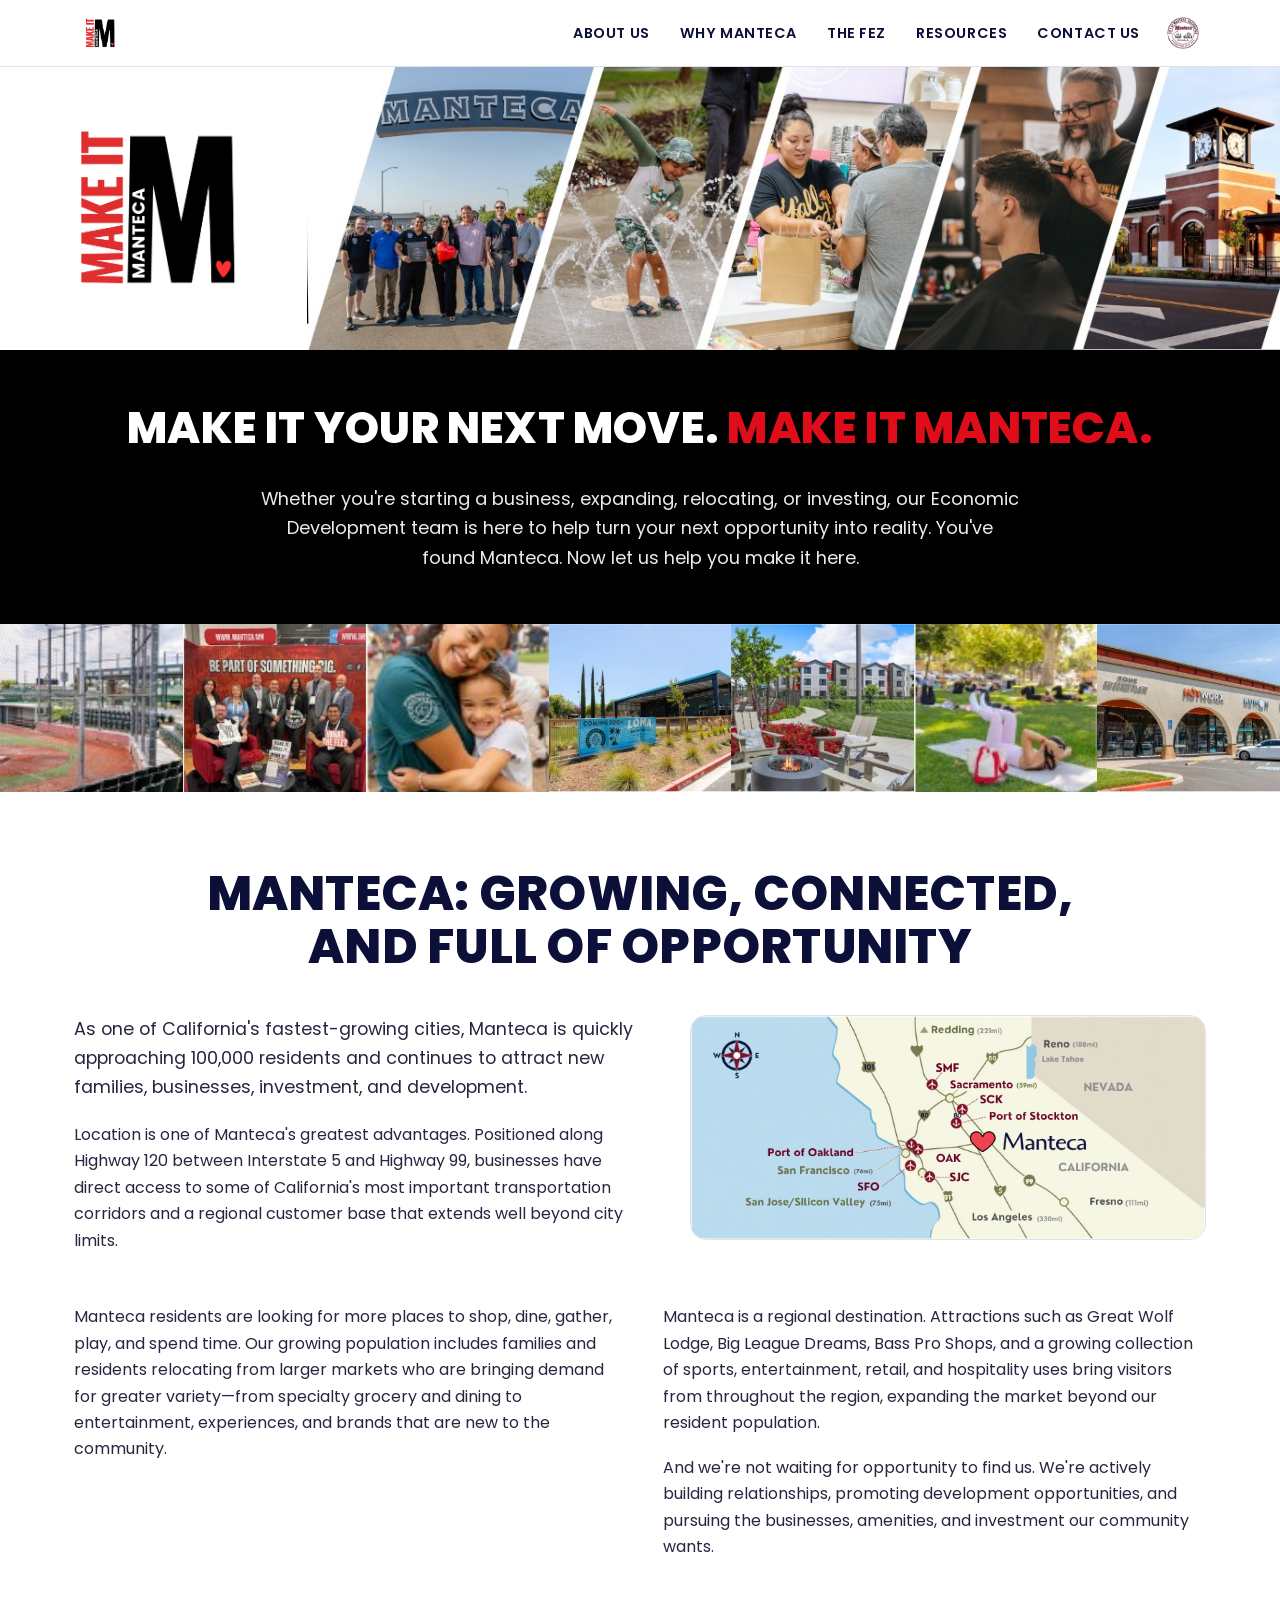
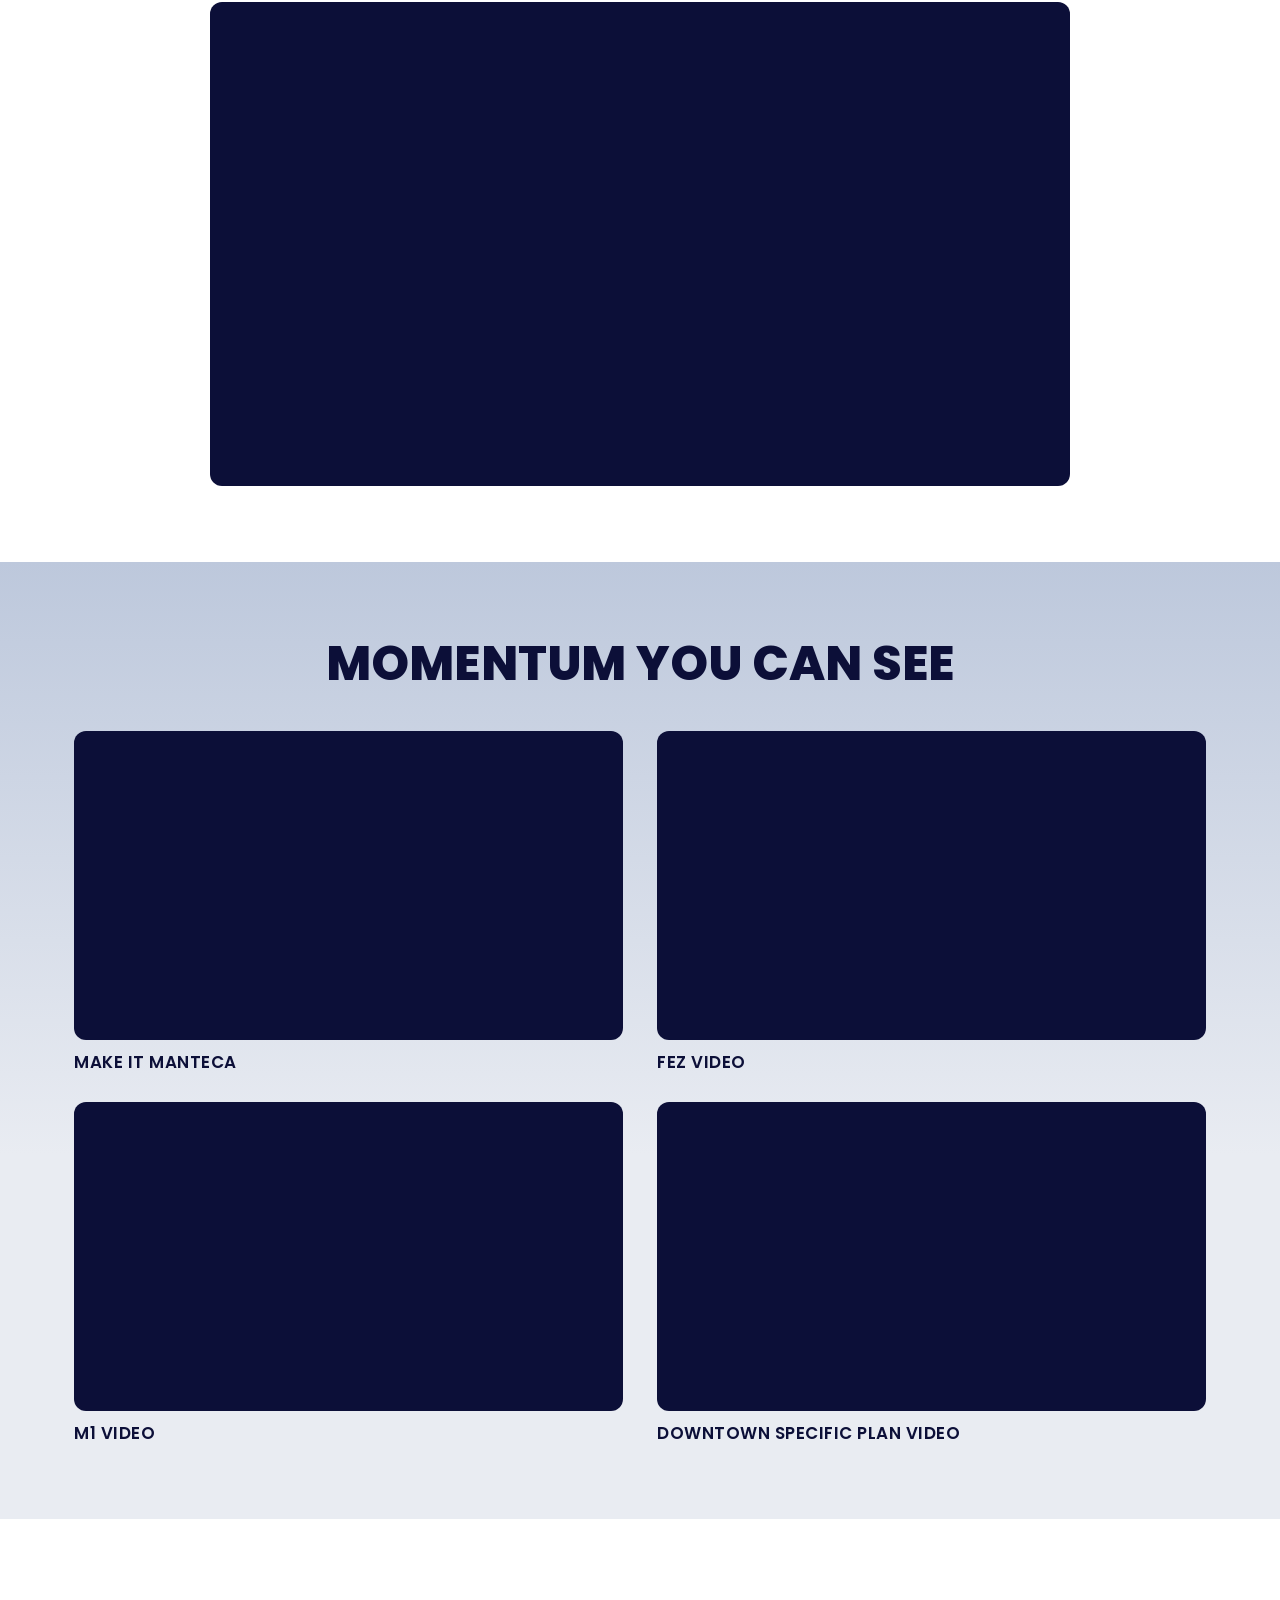
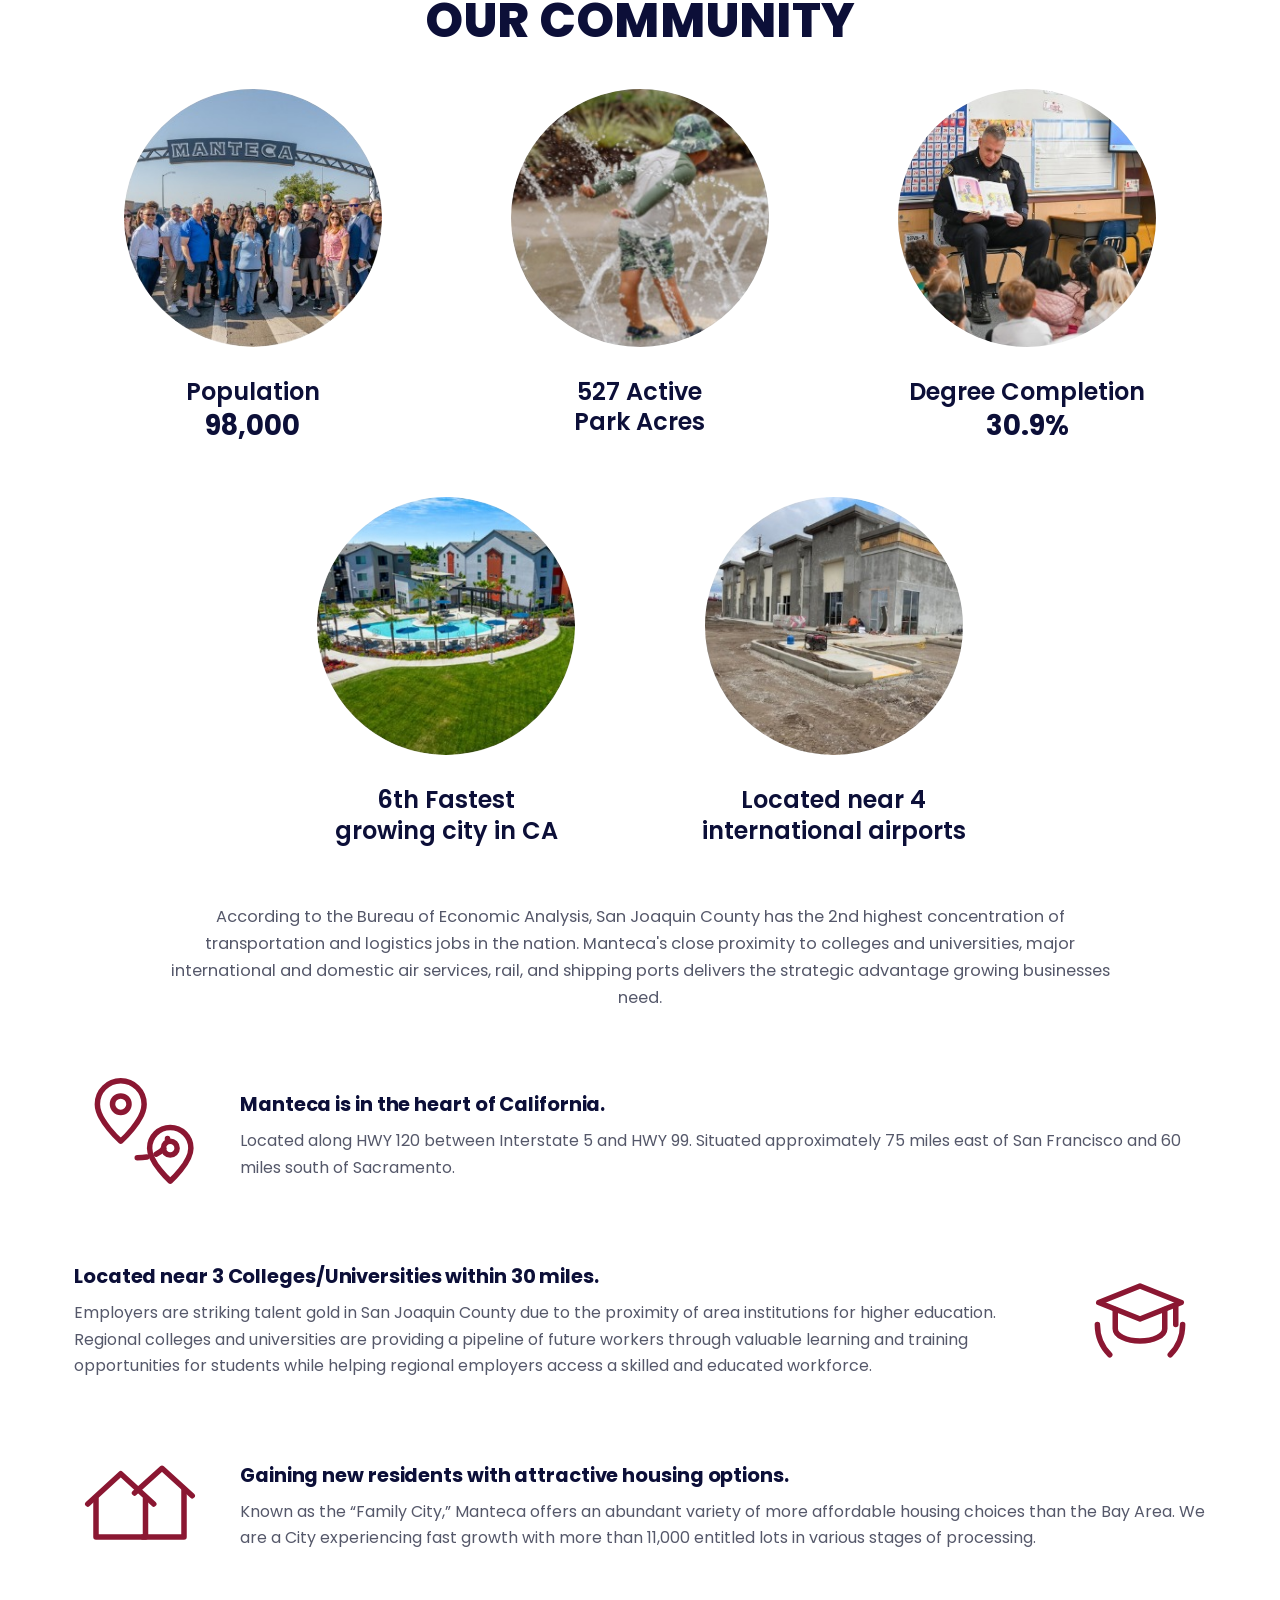
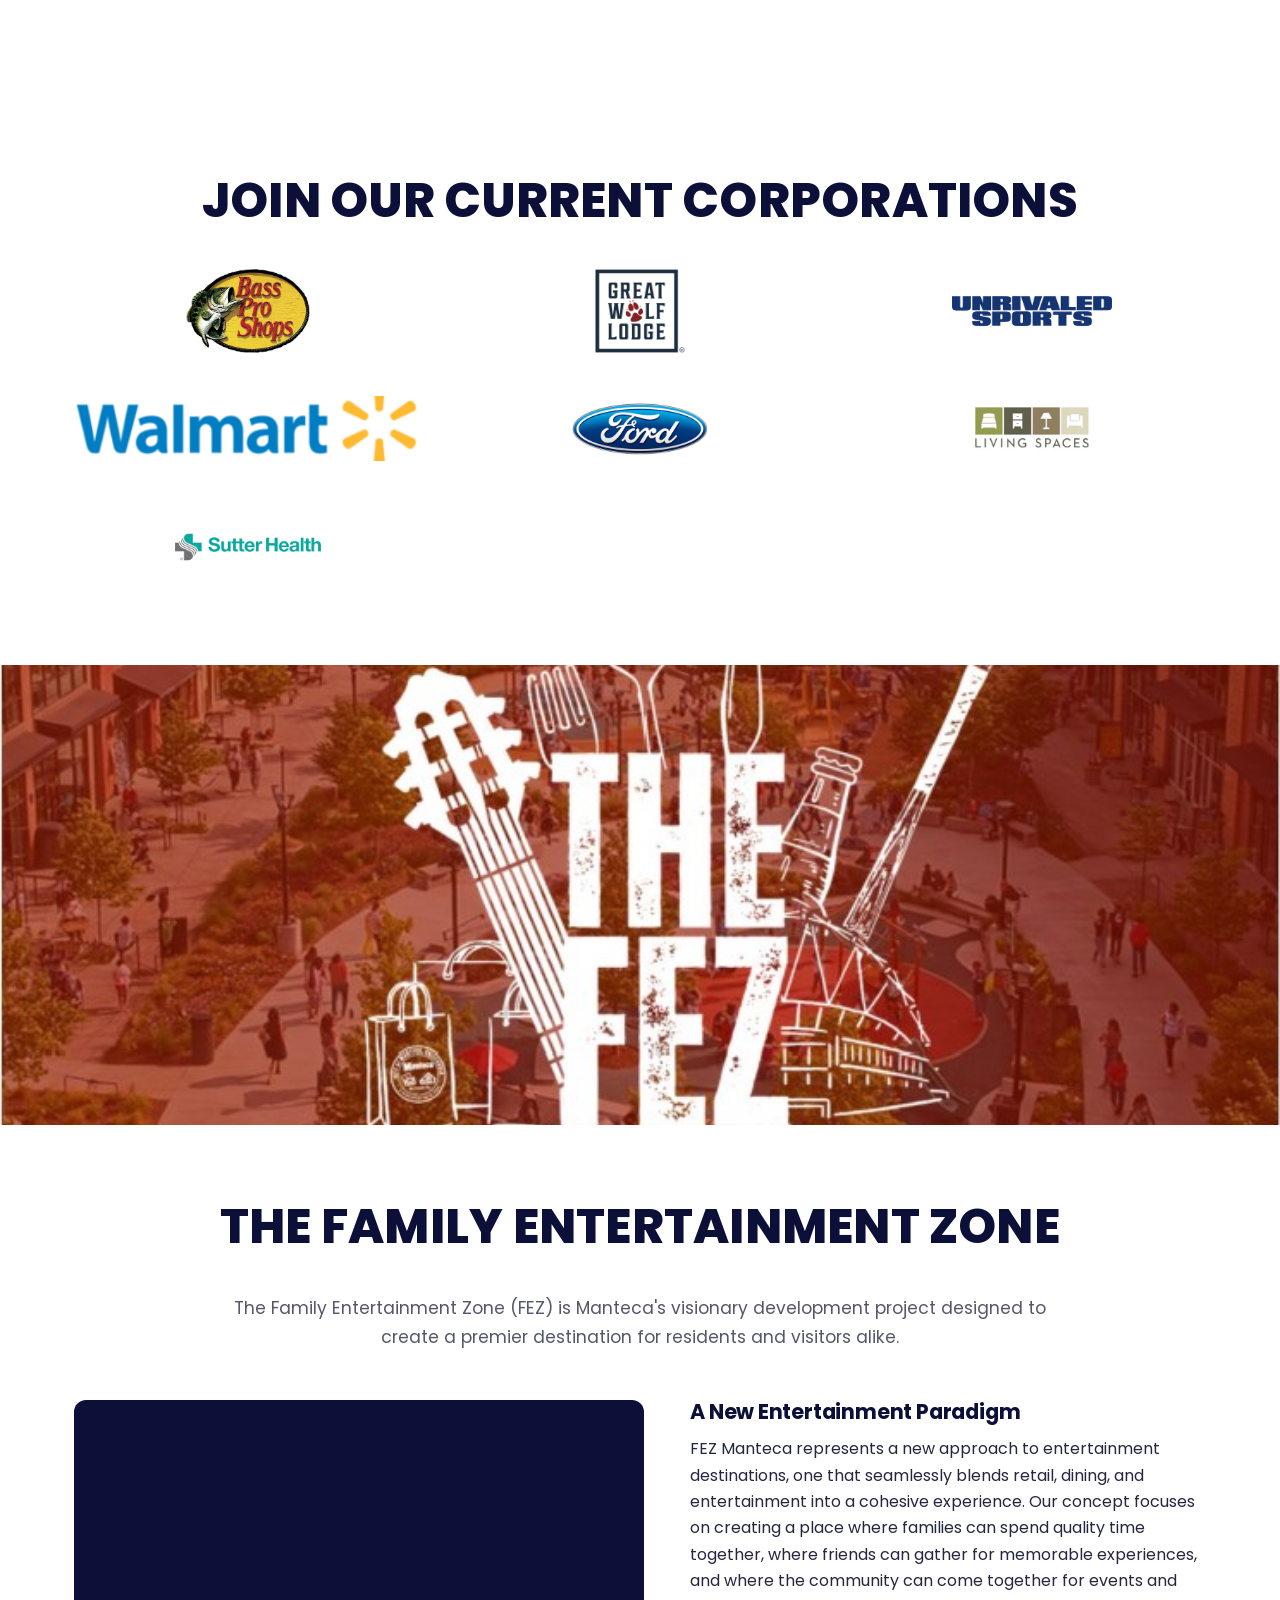
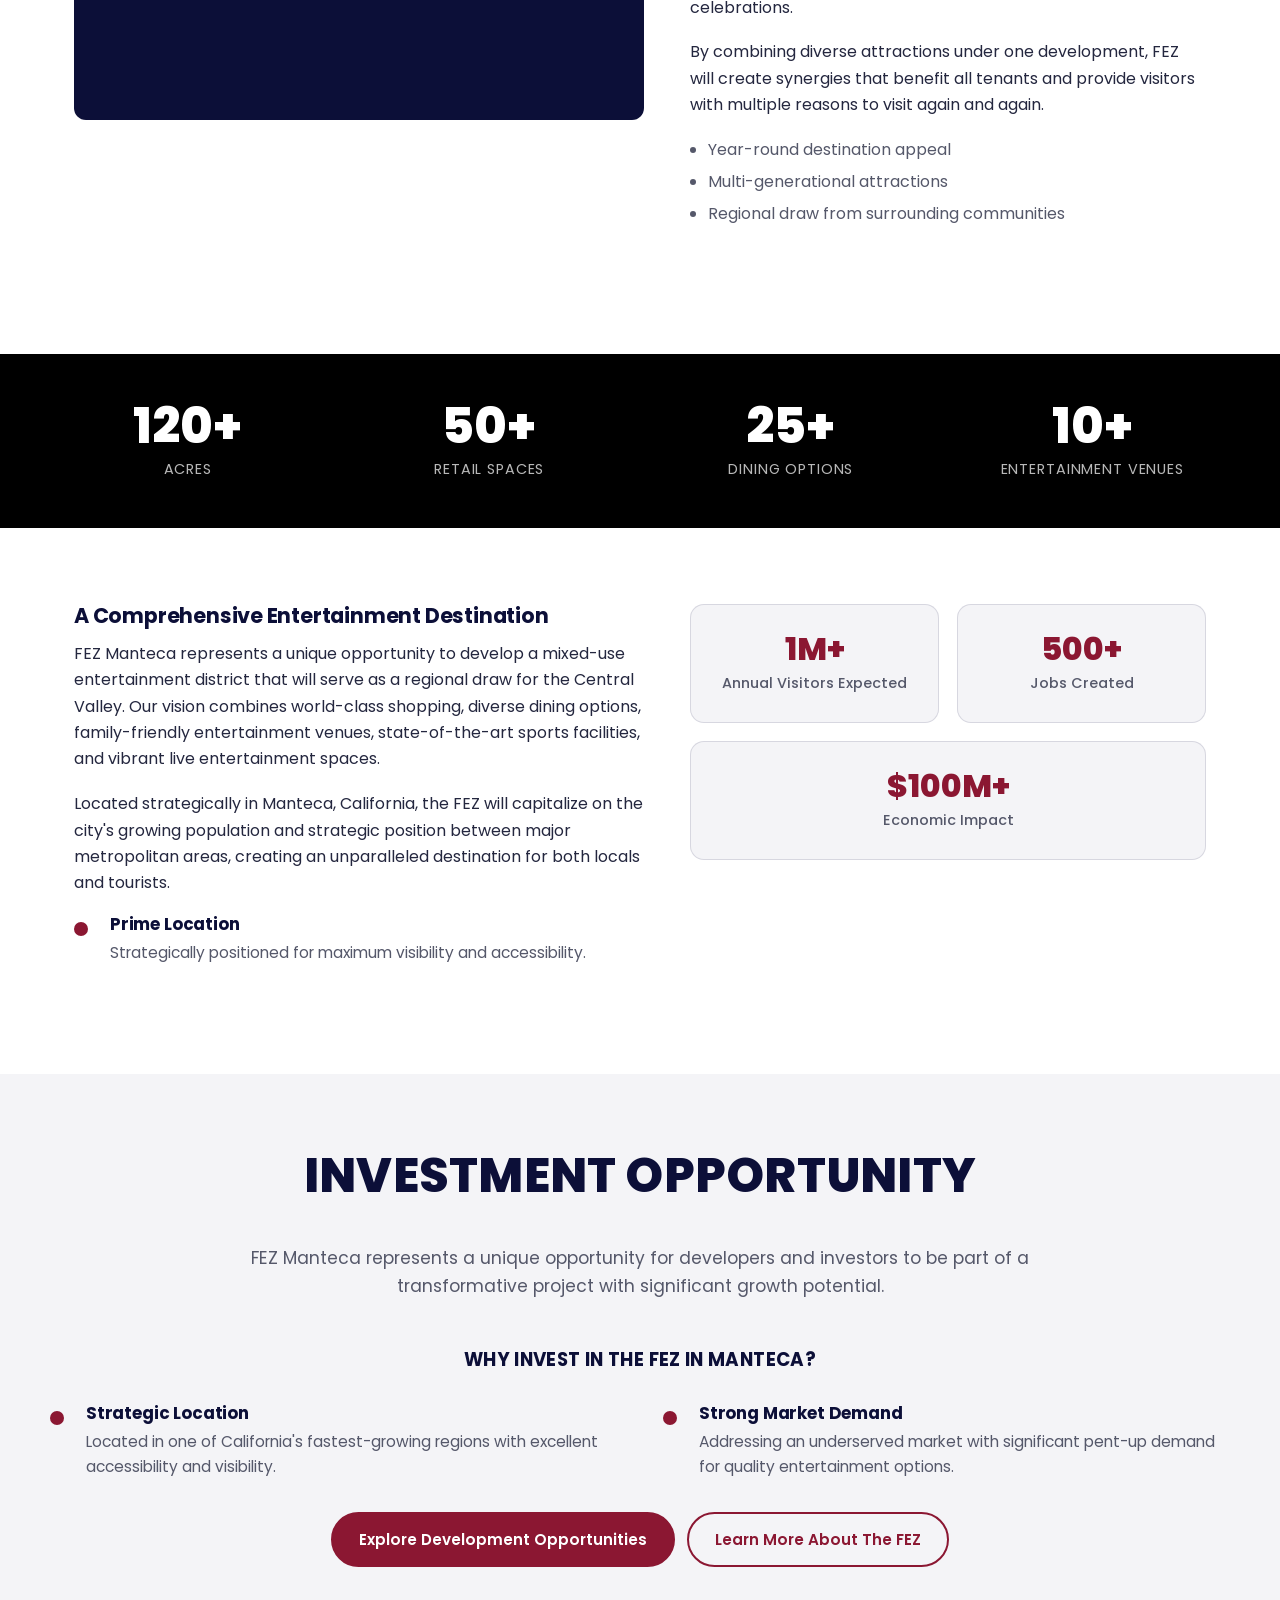
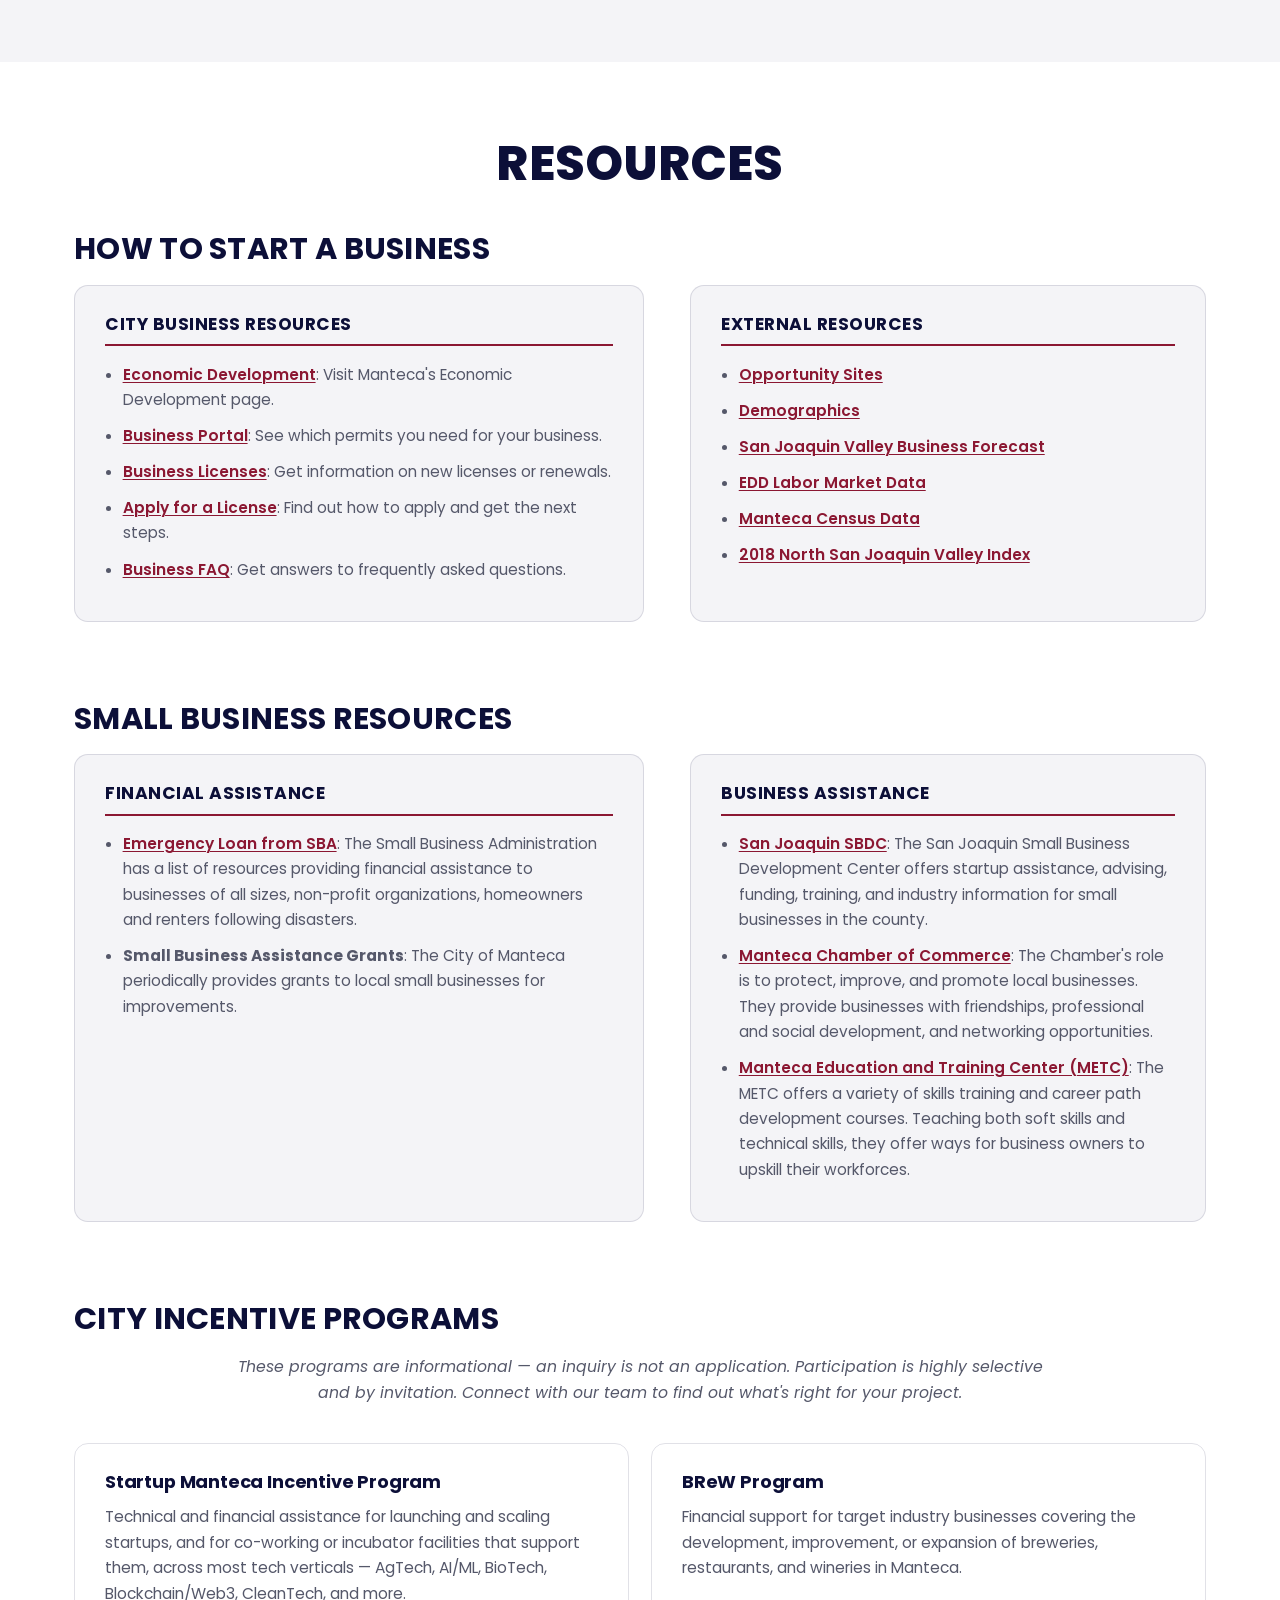
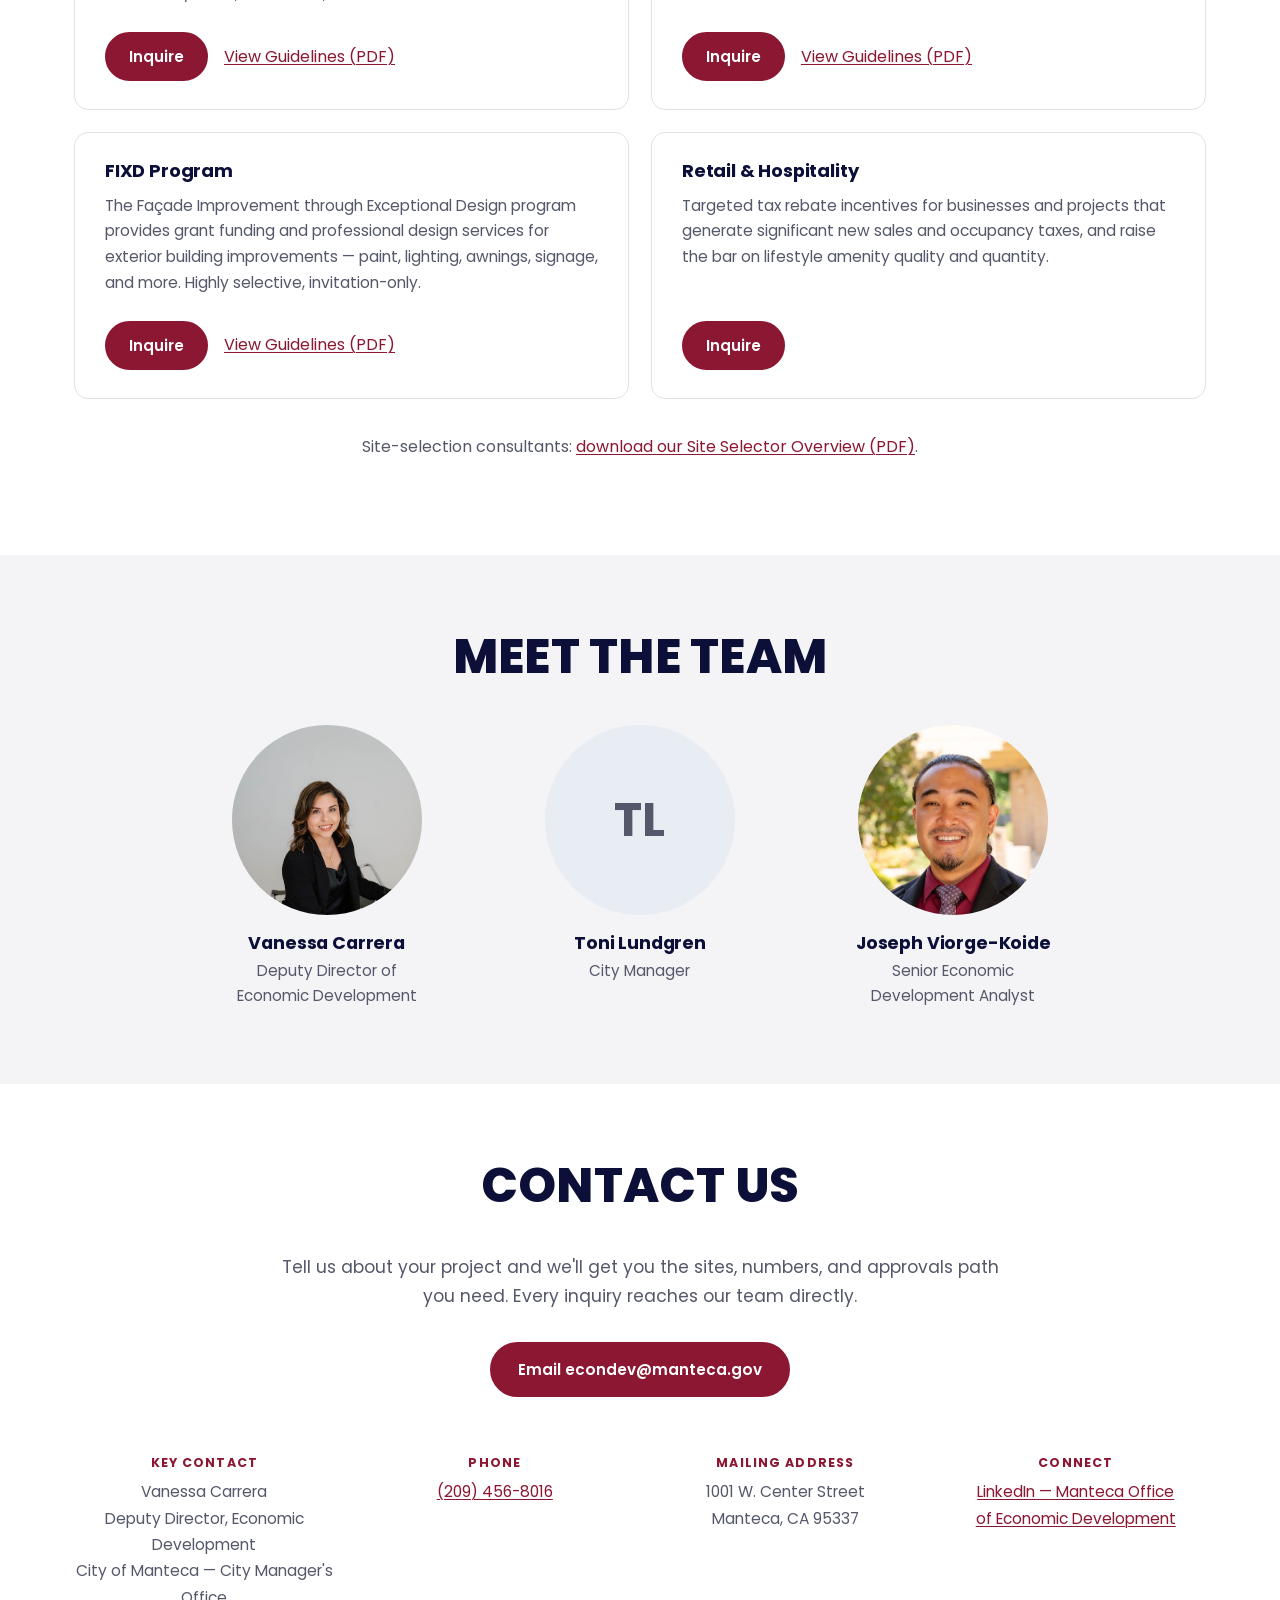
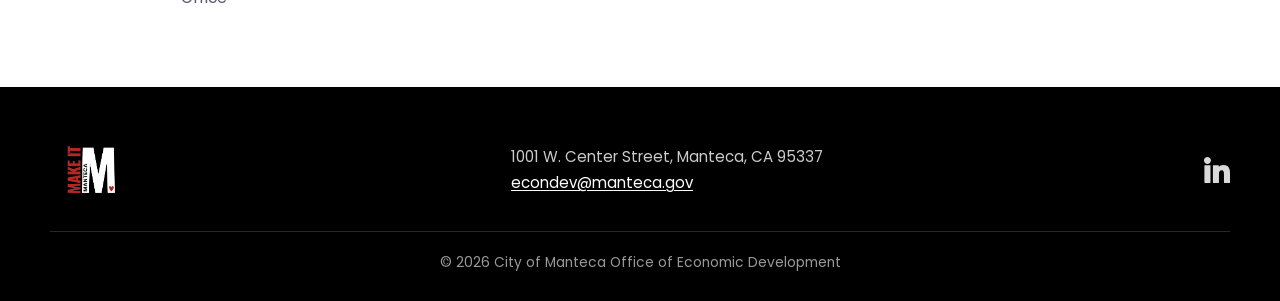
<file: index.html>
<!DOCTYPE html>
<html lang="en">
<head>
<meta charset="UTF-8" />
<meta name="viewport" content="width=device-width, initial-scale=1, maximum-scale=5">
<title>Make It Manteca | City of Manteca Office of Economic Development</title>
<meta name="description" content="Make it your next move. Manteca, CA is one of California's fastest-growing cities — on HWY 120 between I-5 and HWY 99, approaching 100,000 residents, and home to the Family Entertainment Zone.">
<link rel="canonical" href="https://makeitmanteca.com/">

<!-- Open Graph -->
<meta property="og:type" content="website">
<meta property="og:title" content="Make It Manteca | City of Manteca Office of Economic Development">
<meta property="og:description" content="Whether you're starting a business, expanding, relocating, or investing — our Economic Development team is here to help turn your next opportunity into reality.">
<meta property="og:url" content="https://makeitmanteca.com/">
<meta property="og:image" content="https://makeitmanteca.com/_img/draft/hero-downtown.jpg">
<meta name="twitter:card" content="summary_large_image">

<link rel="icon" href="_img/city-seal.png">
<link rel="preconnect" href="https://fonts.googleapis.com">
<link rel="preconnect" href="https://fonts.gstatic.com" crossorigin>
<link href="https://fonts.googleapis.com/css2?family=Poppins:wght@300;400;500;600;700;800&display=swap" rel="stylesheet">
<link href="_css/site.css" rel="stylesheet" type="text/css">
</head>
<body id="top">
<a href="#main" class="skip-link">Skip to main content</a>

<!--
  CONTENT + DESIGN SOURCE: the client's Canva design "Make it Manteca" (City of Manteca,
  design DAHO6cmKkDc, 6 pages, last updated Sept 2026). Section order, copy, palette
  (black / logo red #e02e2e on white), type and imagery all follow that design.

  Two hero treatments appear in the design (pages 1 and 2). Page 2 is built here: the
  logo lockup beside a photo strip, with the headline carried by the black banner. Page 1
  puts the headline in the hero AND repeats it verbatim in the banner directly below it;
  page 2 resolves that duplication. To switch to page 1's version, see the commented-out
  block in the hero.

  Open items the client still owes are marked EDITOR NOTE inline.
-->

<header id="siteHeader">
  <div class="inner">
    <a class="headerLogo" href="#top" aria-label="Make It Manteca — home">
      <img src="_img/makeit-logo-trimmed.png" alt="Make It Manteca">
    </a>
    <button id="navToggle" aria-expanded="false" aria-controls="nav">
      <span class="bars" aria-hidden="true"></span><span class="visually-hidden">Menu</span>
    </button>
    <!--
      EDITOR NOTE: the design's nav has an unlabeled placeholder item ("holder") between
      Resources and Contact Us. Omitted until the client supplies a real label.
    -->
    <nav id="nav" aria-label="Main">
      <ul>
        <li><a href="#about">About Us</a></li>
        <li><a href="#whyManteca">Why Manteca</a></li>
        <li><a href="#fez">The FEZ</a></li>
        <li><a href="#resources">Resources</a></li>
        <li><a href="#contact">Contact Us</a></li>
      </ul>
    </nav>
    <img class="seal" src="_img/city-seal.png" alt="City of Manteca, California — The Family City">
  </div>
</header>

<main id="main">

  <section id="hero" aria-label="Introduction">

    <div class="heroTop">
      <div class="heroLogo">
        <img src="_img/mim-logo.png" alt="Make It Manteca">
      </div>
      <!--
        The design's hero band: five photographs clipped to slanted panels. Taken from the
        client's page export as one image because the slant, the overlaps and the widths of
        the white dividers are all part of the artwork - rebuilding it from five separate
        crops reproduced the photos but not the geometry.
      -->
      <div class="heroStrip" aria-hidden="true">
        <img src="_img/design/hero-strip.jpg" alt="" width="1042" height="303" loading="eager" decoding="async">
      </div>
    </div>

    <!--
      Page 1 of the design instead places the headline here, on white, beside the logo:
        <div class="heroHeadline"><h1>Make it Your next Move.<br><em>Make It Manteca.</em></h1></div>
      It is left out because the black banner immediately below already carries that exact
      headline. Restore it here (and drop the <h1> from the banner) to build page 1's version.
    -->

    <div class="heroBanner">
      <div class="inner">
        <h1>Make it Your next Move. <em>Make It Manteca.</em></h1>
        <p>Whether you're starting a business, expanding, relocating, or investing, our Economic
           Development team is here to help turn your next opportunity into reality.
           You've found Manteca. Now let us help you make it here.</p>
      </div>
    </div>

    <div class="photoBand" aria-hidden="true">
      <img src="_img/design/band-1-ballpark.jpg" alt="" loading="lazy" decoding="async">
      <img src="_img/design/band-2-something-big.jpg" alt="" loading="lazy" decoding="async">
      <img src="_img/design/band-3-mother-daughter.jpg" alt="" loading="lazy" decoding="async">
      <img src="_img/design/band-4-loma-coming-soon.jpg" alt="" loading="lazy" decoding="async">
      <img src="_img/design/band-5-apartments-firepit.jpg" alt="" loading="lazy" decoding="async">
      <img src="_img/design/band-6-family-park.jpg" alt="" loading="lazy" decoding="async">
      <img src="_img/design/band-7-retail-center.jpg" alt="" loading="lazy" decoding="async">
    </div>
  </section>

  <section id="about" class="section" aria-labelledby="aboutHeading">
    <h2 id="aboutHeading" class="sectionTitle center">Manteca: Growing, Connected,<br>and Full of Opportunity</h2>

    <div class="splitRow">
      <div>
        <p class="lede">As one of California's fastest-growing cities, Manteca is quickly approaching
          100,000 residents and continues to attract new families, businesses, investment, and development.</p>
        <p>Location is one of Manteca's greatest advantages. Positioned along Highway 120 between
          Interstate 5 and Highway 99, businesses have direct access to some of California's most
          important transportation corridors and a regional customer base that extends well beyond
          city limits.</p>
      </div>
      <figure class="mapFigure">
        <!--
          The locator map from the design itself. It is raster art, so it is only as sharp as
          the client's 1366px-wide page export - fine at normal sizes, a little soft on a
          high-DPI screen. A vector redraw of the same map lives at
          _img/manteca-location-map.svg (regenerate with `python3 _tools/gen-location-map.py`)
          if a sharper version is ever wanted in its place.
        -->
        <img src="_img/design/location-map.png" width="717" height="312"
             alt="Map of Northern and Central California: Manteca sits on Highway 120 between Interstate 5 and Highway 99 — 75 miles from San Jose and Silicon Valley, 76 from the Port of Oakland, 59 from Lake Tahoe, 111 from Fresno, 188 from Reno, 221 from Redding and 330 from Los Angeles, with the SMF, SFO, OAK, SJC and SCK airports nearby."
             loading="lazy" decoding="async">
      </figure>
    </div>

    <!--
      Design page 1 places a slanted photo collage here. Page 2 - the hero built on this
      page - carries those same five photographs in the hero band instead and leaves this
      section as text and the map, so there is no collage here.
    -->

    <div class="proseCols">
      <p>Manteca residents are looking for more places to shop, dine, gather, play, and spend time.
         Our growing population includes families and residents relocating from larger markets who
         are bringing demand for greater variety&mdash;from specialty grocery and dining to
         entertainment, experiences, and brands that are new to the community.</p>
      <p>Manteca is a regional destination. Attractions such as Great Wolf Lodge, Big League Dreams,
         Bass Pro Shops, and a growing collection of sports, entertainment, retail, and hospitality
         uses bring visitors from throughout the region, expanding the market beyond our resident
         population.</p>
      <p>And we're not waiting for opportunity to find us. We're actively building relationships,
         promoting development opportunities, and pursuing the businesses, amenities, and investment
         our community wants.</p>
    </div>

    <!--
      Kept from the previous build of this site: the City's general overview video. The design
      does not place a video in this section, but this is real published content and it fits
      the section's subject, so it is retained rather than dropped.
    -->
    <div class="videoWrap videoWrap--wide">
      <iframe src="https://www.youtube-nocookie.com/embed/uyurfajkfyM"
        title="City of Manteca Overview: Commercial and Experiential Retail"
        allow="accelerometer; autoplay; clipboard-write; encrypted-media; gyroscope; picture-in-picture; web-share"
        allowfullscreen loading="lazy"></iframe>
    </div>
  </section>

  <section id="momentum" aria-labelledby="momentumHeading">
    <div class="section">
      <h2 id="momentumHeading" class="sectionTitle center">Momentum You Can See</h2>
      <!--
        All four videos the design names are wired up. The M1 and Downtown Specific Plan
        URLs came from Jane Media Services; the other two were already published.
      -->
      <div class="videoGrid">
        <div class="videoCard">
          <div class="videoWrap">
            <iframe src="https://www.youtube-nocookie.com/embed/FROXGKClHnk"
              title="Make It Manteca"
              allow="accelerometer; autoplay; clipboard-write; encrypted-media; gyroscope; picture-in-picture; web-share"
              allowfullscreen loading="lazy"></iframe>
          </div>
          <h3>Make It Manteca</h3>
        </div>
        <div class="videoCard">
          <div class="videoWrap">
            <iframe src="https://www.youtube-nocookie.com/embed/xxdtJeF1AtQ"
              title="The FEZ — Manteca's Family Entertainment Zone"
              allow="accelerometer; autoplay; clipboard-write; encrypted-media; gyroscope; picture-in-picture; web-share"
              allowfullscreen loading="lazy"></iframe>
          </div>
          <h3>FEZ Video</h3>
        </div>
        <div class="videoCard">
          <div class="videoWrap">
            <iframe src="https://www.youtube-nocookie.com/embed/LWvww1KAqaw"
              title="M1 Manteca"
              allow="accelerometer; autoplay; clipboard-write; encrypted-media; gyroscope; picture-in-picture; web-share"
              allowfullscreen loading="lazy"></iframe>
          </div>
          <h3>M1 Video</h3>
        </div>
        <div class="videoCard">
          <div class="videoWrap">
            <iframe src="https://www.youtube-nocookie.com/embed/HqcYk-NItYU"
              title="Downtown Specific Plan"
              allow="accelerometer; autoplay; clipboard-write; encrypted-media; gyroscope; picture-in-picture; web-share"
              allowfullscreen loading="lazy"></iframe>
          </div>
          <h3>Downtown Specific Plan Video</h3>
        </div>
      </div>
    </div>
  </section>

  <section id="whyManteca" class="section" aria-labelledby="communityHeading">
    <h2 id="communityHeading" class="sectionTitle center">Our Community</h2>

    <!--
      EDITOR NOTE: the design shows six circular photographs, but the fifth and sixth print
      the same stat — "Located near 4 international airports" appears twice. The five
      distinct stats are shown here, each with its photograph from the design. The sixth
      photograph (the Manteca water tower) is extracted and waiting at
      _img/design/community-6-water-tower.jpg for whatever that tile was meant to say.
    -->
    <div class="statRow">
      <div class="statTile">
        <span class="disc"><img src="_img/design/community-1-population.jpg" alt="" aria-hidden="true" loading="lazy"></span>
        <span class="label">Population</span>
        <span class="figure">98,000</span>
      </div>
      <div class="statTile">
        <span class="disc"><img src="_img/design/community-2-park-acres.jpg" alt="" aria-hidden="true" loading="lazy"></span>
        <span class="label">527 Active<br>Park Acres</span>
      </div>
      <div class="statTile">
        <span class="disc"><img src="_img/design/community-3-degree-completion.jpg" alt="" aria-hidden="true" loading="lazy"></span>
        <span class="label">Degree Completion</span>
        <span class="figure">30.9%</span>
      </div>
      <div class="statTile">
        <span class="disc"><img src="_img/design/community-4-fastest-growing.jpg" alt="" aria-hidden="true" loading="lazy"></span>
        <span class="label">6th Fastest<br>growing city in CA</span>
      </div>
      <div class="statTile">
        <span class="disc"><img src="_img/design/community-5-development.jpg" alt="" aria-hidden="true" loading="lazy"></span>
        <span class="label">Located near 4<br>international airports</span>
      </div>
    </div>

    <p class="beaNote">According to the Bureau of Economic Analysis, San Joaquin County has the 2nd
      highest concentration of transportation and logistics jobs in the nation. Manteca's close
      proximity to colleges and universities, major international and domestic air services, rail,
      and shipping ports delivers the strategic advantage growing businesses need.</p>

    <div class="featureRow">
      <div class="icon">
        <svg viewBox="0 0 96 96" fill="none" aria-hidden="true" focusable="false">
          <path d="M34 10c9.4 0 17 7.6 17 17 0 12-17 27-17 27S17 39 17 27c0-9.4 7.6-17 17-17z" stroke="currentColor" stroke-width="4" stroke-linejoin="round"/>
          <circle cx="34" cy="27" r="6" stroke="currentColor" stroke-width="4"/>
          <path d="M46 66c14 0 22-6 22-14" stroke="currentColor" stroke-width="4" stroke-linecap="round" stroke-dasharray="7 7"/>
          <path d="M70 44c8.3 0 15 6.7 15 15 0 10.5-15 24-15 24S55 69.5 55 59c0-8.3 6.7-15 15-15z" stroke="currentColor" stroke-width="4" stroke-linejoin="round"/>
          <circle cx="70" cy="59" r="5" stroke="currentColor" stroke-width="4"/>
        </svg>
      </div>
      <div>
        <h3>Manteca is in the heart of California.</h3>
        <p>Located along HWY 120 between Interstate 5 and HWY 99. Situated approximately 75 miles
           east of San Francisco and 60 miles south of Sacramento.</p>
      </div>
    </div>

    <div class="featureRow featureRow--flip">
      <div class="icon">
        <svg viewBox="0 0 96 96" fill="none" aria-hidden="true" focusable="false">
          <path d="M48 24 78 36 48 48 18 36 48 24z" stroke="currentColor" stroke-width="4" stroke-linejoin="round"/>
          <path d="M30 41v14c0 5 8 9 18 9s18-4 18-9V41" stroke="currentColor" stroke-width="4" stroke-linecap="round"/>
          <path d="M74 38v14" stroke="currentColor" stroke-width="4" stroke-linecap="round"/>
          <path d="M26 74c-6-6-9-14-9-22M70 74c6-6 9-14 9-22" stroke="currentColor" stroke-width="4" stroke-linecap="round"/>
        </svg>
      </div>
      <div>
        <!--
          EDITOR NOTE: the design still reads "Located near xx College/Universities in xx miles."
          Filled from a sourced count — San Joaquin Delta College (~14.5 mi), University of the
          Pacific (~16 mi), CSU Stanislaus (~29 mi). Confirm this is the set the client wants cited.
        -->
        <!-- <wbr> lets this break at the slash; without it the token is unbreakable and
             forces the page wider than a narrow phone screen. -->
        <h3>Located near 3 Colleges/<wbr>Universities within 30 miles.</h3>
        <p>Employers are striking talent gold in San Joaquin County due to the proximity of area
           institutions for higher education. Regional colleges and universities are providing a
           pipeline of future workers through valuable learning and training opportunities for
           students while helping regional employers access a skilled and educated workforce.</p>
      </div>
    </div>

    <div class="featureRow">
      <div class="icon">
        <svg viewBox="0 0 96 96" fill="none" aria-hidden="true" focusable="false">
          <path d="M10 48 34 26l24 22" stroke="currentColor" stroke-width="4" stroke-linecap="round" stroke-linejoin="round"/>
          <path d="M16 44v28h36V44" stroke="currentColor" stroke-width="4" stroke-linecap="round" stroke-linejoin="round"/>
          <path d="M44 40 64 22l22 20" stroke="currentColor" stroke-width="4" stroke-linecap="round" stroke-linejoin="round"/>
          <path d="M50 72h30V38" stroke="currentColor" stroke-width="4" stroke-linecap="round" stroke-linejoin="round"/>
        </svg>
      </div>
      <div>
        <h3>Gaining new residents with attractive housing options.</h3>
        <p>Known as the &ldquo;Family City,&rdquo; Manteca offers an abundant variety of more
           affordable housing choices than the Bay Area. We are a City experiencing fast growth with
           more than 11,000 entitled lots in various stages of processing.</p>
      </div>
    </div>
  </section>

  <section id="corporations" class="section" aria-labelledby="corpHeading">
    <div class="inner">
      <h2 id="corpHeading" class="sectionTitle center">Join Our Current Corporations</h2>
      <div id="logoWall">
        <img src="_img/logos/bass-pro-shops.png" alt="Bass Pro Shops" loading="lazy">
        <img src="_img/logos/great-wolf-lodge.png" alt="Great Wolf Lodge" loading="lazy">
        <img src="_img/logos/unrivaled-sports.png" alt="Unrivaled Sports" loading="lazy">
        <img src="_img/design/walmart.png" alt="Walmart" loading="lazy">
        <img src="_img/logos/ford.png" alt="Ford" loading="lazy">
        <img src="_img/logos/living-spaces.png" alt="Living Spaces" loading="lazy">
        <img src="_img/logos/sutter-health.png" alt="Sutter Health" loading="lazy">
      </div>
      <!--
        EDITOR NOTE: the Walmart mark here is lifted from the client's page export, so it is
        low-resolution next to the other logos. Replace it with a licensed Walmart asset
        before launch.

        EDITOR NOTE: the design carries an open to-do beside this wall — "Add major employers:
        Kaiser, Industries?, Delta College". Those three are not added here because the note is
        a question to the client, not confirmed copy. Confirm and supply logos.
      -->
    </div>
  </section>

  <section id="fez" aria-labelledby="fezHeading">
    <div class="fezHero">
      <img src="_img/draft/fez-hero.jpg" alt="The FEZ — Family Entertainment Zone, Manteca, CA" loading="lazy" decoding="async">
    </div>

    <div class="section">
      <h2 id="fezHeading" class="sectionTitle center">The Family Entertainment Zone</h2>
      <p class="tagline">The Family Entertainment Zone (FEZ) is Manteca's visionary development
         project designed to create a premier destination for residents and visitors alike.</p>

      <div class="splitRow">
        <div class="videoWrap">
          <iframe src="https://www.youtube-nocookie.com/embed/xxdtJeF1AtQ"
            title="The FEZ — Manteca's Family Entertainment Zone"
            allow="accelerometer; autoplay; clipboard-write; encrypted-media; gyroscope; picture-in-picture; web-share"
            allowfullscreen loading="lazy"></iframe>
        </div>
        <div>
          <h3>A New Entertainment Paradigm</h3>
          <p>FEZ Manteca represents a new approach to entertainment destinations, one that seamlessly
             blends retail, dining, and entertainment into a cohesive experience. Our concept focuses
             on creating a place where families can spend quality time together, where friends can
             gather for memorable experiences, and where the community can come together for events
             and celebrations.</p>
          <p>By combining diverse attractions under one development, FEZ will create synergies that
             benefit all tenants and provide visitors with multiple reasons to visit again and again.</p>
          <ul class="bullets">
            <li>Year-round destination appeal</li>
            <li>Multi-generational attractions</li>
            <li>Regional draw from surrounding communities</li>
          </ul>
        </div>
      </div>
    </div>

    <!--
      EDITOR NOTE: FEZ acreage conflict — the design says 120+ acres, the promo video says 150,
      the legacy .org site said 1,040. Using the design's 120+ throughout. Reconfirm before print.
      The design also prints "Entertianment Venues"; corrected here.
    -->
    <div class="fezBand">
      <div class="inner">
        <div><strong>120+</strong><span>Acres</span></div>
        <div><strong>50+</strong><span>Retail Spaces</span></div>
        <div><strong>25+</strong><span>Dining Options</span></div>
        <div><strong>10+</strong><span>Entertainment Venues</span></div>
      </div>
    </div>

    <div class="section">
      <div class="splitRow">
        <div>
          <h3>A Comprehensive Entertainment Destination</h3>
          <p>FEZ Manteca represents a unique opportunity to develop a mixed-use entertainment district
             that will serve as a regional draw for the Central Valley. Our vision combines world-class
             shopping, diverse dining options, family-friendly entertainment venues, state-of-the-art
             sports facilities, and vibrant live entertainment spaces.</p>
          <p>Located strategically in Manteca, California, the FEZ will capitalize on the city's growing
             population and strategic position between major metropolitan areas, creating an unparalleled
             destination for both locals and tourists.</p>
          <div class="investPoint">
            <span class="dot" aria-hidden="true"></span>
            <div>
              <h4>Prime Location</h4>
              <p>Strategically positioned for maximum visibility and accessibility.</p>
            </div>
          </div>
        </div>
        <!--
          EDITOR NOTE: "$100+ Economic Impact" in the design is missing its unit — rendered as
          $100M+ per the build brief's stated assumption. Confirm with the client.
          The design's metric card also repeats "120+ Acres of Development", already stated in
          the band above; dropped so the same figure is not printed twice on one page.
        -->
        <div class="metricCards">
          <div><strong>1M+</strong><span>Annual Visitors Expected</span></div>
          <div><strong>500+</strong><span>Jobs Created</span></div>
          <div><strong>$100M+</strong><span>Economic Impact</span></div>
        </div>
      </div>
    </div>

    <div class="section section--tint">
      <div class="inner">
        <h3 class="sectionTitle center">Investment Opportunity</h3>
        <p class="tagline">FEZ Manteca represents a unique opportunity for developers and investors
           to be part of a transformative project with significant growth potential.</p>
        <h4 class="center whyInvest">Why invest in the FEZ in Manteca?</h4>
        <div class="splitRow splitRow--even">
          <div class="investPoint">
            <span class="dot" aria-hidden="true"></span>
            <div>
              <h4>Strategic Location</h4>
              <p>Located in one of California's fastest-growing regions with excellent accessibility
                 and visibility.</p>
            </div>
          </div>
          <div class="investPoint">
            <span class="dot" aria-hidden="true"></span>
            <div>
              <h4>Strong Market Demand</h4>
              <p>Addressing an underserved market with significant pent-up demand for quality
                 entertainment options.</p>
            </div>
          </div>
        </div>
        <p class="center ctaRow">
          <a class="btn btn--solid" href="mailto:econdev@manteca.gov?subject=makeitmanteca.com:%20FEZ%20Development%20Opportunity">Explore Development Opportunities</a>
          <a class="btn" href="https://thefezmanteca.com/">Learn More About The FEZ</a>
        </p>
      </div>
    </div>
  </section>

  <section id="resources" class="section" aria-labelledby="resourcesHeading">
    <h2 id="resourcesHeading" class="sectionTitle center">Resources</h2>

    <h3 class="subTitle">How to Start a Business</h3>
    <div class="splitRow splitRow--panels">
      <div class="linkPanel">
        <h4>City Business Resources</h4>
        <ul class="linkList">
          <li><a href="https://www.manteca.gov/departments/development-services/economic-development">Economic Development</a>: Visit Manteca's Economic Development page.</li>
          <li><a href="https://permits.manteca.city/">Business Portal</a>: See which permits you need for your business.</li>
          <li><a href="https://www.manteca.gov/departments/finance-department/business-licenses">Business Licenses</a>: Get information on new licenses or renewals.</li>
          <li><a href="https://www.manteca.gov/departments/finance-department/business-licenses/apply-for-a-business-license">Apply for a License</a>: Find out how to apply and get the next steps.</li>
          <li><a href="https://www.manteca.gov/departments/finance-department/business-licenses/frequently-asked-questions">Business FAQ</a>: Get answers to frequently asked questions.</li>
        </ul>
      </div>
      <div class="linkPanel">
        <h4>External Resources</h4>
        <ul class="linkList">
          <li><a href="https://www.loopnet.com/california/manteca-commercial-real-estate/">Opportunity Sites</a></li>
          <li><a href="http://decisiondata.greatersiliconvalley.com/demographics.html">Demographics</a></li>
          <li><a href="https://www.csustan.edu/sjvbf">San Joaquin Valley Business Forecast</a></li>
          <li><a href="https://www.labormarketinfo.edd.ca.gov/geography/lmi-by-county.html">EDD Labor Market Data</a></li>
          <li><a href="https://data.census.gov/cedsci/all?q=manteca%20ca">Manteca Census Data</a></li>
          <li><a href="https://www.pacificcbpr.org/2018-nsjv-index/">2018 North San Joaquin Valley Index</a></li>
        </ul>
      </div>
    </div>

    <h3 class="subTitle spaced">Small Business Resources</h3>
    <div class="splitRow splitRow--panels">
      <div class="linkPanel">
        <h4>Financial Assistance</h4>
        <ul class="linkList">
          <li><a href="https://www.sba.gov/funding-programs/disaster-assistance">Emergency Loan from SBA</a>: The Small Business Administration has a list of resources providing financial assistance to businesses of all sizes, non-profit organizations, homeowners and renters following disasters.</li>
          <li><strong>Small Business Assistance Grants</strong>: The City of Manteca periodically provides grants to local small businesses for improvements.</li>
        </ul>
      </div>
      <div class="linkPanel">
        <h4>Business Assistance</h4>
        <ul class="linkList">
          <li><a href="https://sanjoaquinsbdc.org/">San Joaquin SBDC</a>: The San Joaquin Small Business Development Center offers startup assistance, advising, funding, training, and industry information for small businesses in the county.</li>
          <li><a href="https://mantecachamber.net/">Manteca Chamber of Commerce</a>: The Chamber's role is to protect, improve, and promote local businesses. They provide businesses with friendships, professional and social development, and networking opportunities.</li>
          <li><a href="https://www.mantecausd.net/metc">Manteca Education and Training Center (METC)</a>: The METC offers a variety of skills training and career path development courses. Teaching both soft skills and technical skills, they offer ways for business owners to upskill their workforces.</li>
        </ul>
      </div>
    </div>

    <!--
      EDITOR NOTE: the design's Resources page lists the links above and does not mention the
      City's incentive programs. Those programs and their guideline PDFs were already published
      on this site and are live content, so they are kept below rather than dropped. Say the
      word if the client wants this section removed to match the design exactly.
      The SBA / SBDC / Chamber / METC destinations above are the organisations' current public
      URLs — the design linked several of them through manteca.gov's external-link interstitial.
      Worth a click-through check before launch.
    -->
    <h3 class="subTitle spaced">City Incentive Programs</h3>
    <p class="noteLine">These programs are informational &mdash; an inquiry is not an application.
      Participation is highly selective and by invitation. Connect with our team to find out what's
      right for your project.</p>
    <div class="programGrid">
      <div class="programCard">
        <h4>Startup Manteca Incentive Program</h4>
        <p>Technical and financial assistance for launching and scaling startups, and for co-working
           or incubator facilities that support them, across most tech verticals &mdash; AgTech,
           AI/ML, BioTech, Blockchain/Web3, CleanTech, and more.</p>
        <div class="linkRow">
          <a class="btn btn--solid" href="mailto:econdev@manteca.gov?subject=makeitmanteca.com:%20Startup%20Manteca%20Inquiry">Inquire</a>
          <a href="_pdf/startup-manteca-program-guidelines.pdf">View Guidelines (PDF)</a>
        </div>
      </div>
      <div class="programCard">
        <h4>BReW Program</h4>
        <p>Financial support for target industry businesses covering the development, improvement,
           or expansion of breweries, restaurants, and wineries in Manteca.</p>
        <div class="linkRow">
          <a class="btn btn--solid" href="mailto:econdev@manteca.gov?subject=makeitmanteca.com:%20BReW%20Program%20Inquiry">Inquire</a>
          <a href="_pdf/brew-guidelines.pdf">View Guidelines (PDF)</a>
        </div>
      </div>
      <div class="programCard">
        <h4>FIXD Program</h4>
        <p>The Fa&ccedil;ade Improvement through Exceptional Design program provides grant funding and
           professional design services for exterior building improvements &mdash; paint, lighting,
           awnings, signage, and more. Highly selective, invitation-only.</p>
        <div class="linkRow">
          <a class="btn btn--solid" href="mailto:econdev@manteca.gov?subject=makeitmanteca.com:%20FIXD%20Program%20Inquiry">Inquire</a>
          <a href="_pdf/fixd-guidelines.pdf">View Guidelines (PDF)</a>
        </div>
      </div>
      <div class="programCard">
        <h4>Retail &amp; Hospitality</h4>
        <p>Targeted tax rebate incentives for businesses and projects that generate significant new
           sales and occupancy taxes, and raise the bar on lifestyle amenity quality and quantity.</p>
        <div class="linkRow">
          <a class="btn btn--solid" href="mailto:econdev@manteca.gov?subject=makeitmanteca.com:%20Retail%20%26%20Hospitality%20Inquiry">Inquire</a>
        </div>
      </div>
    </div>
    <p class="resourceLine">Site-selection consultants:
      <a href="_pdf/site-selectors-deck.pdf">download our Site Selector Overview (PDF)</a>.</p>
  </section>

  <section id="team" class="section section--tint" aria-labelledby="teamHeading">
    <div class="inner">
      <h2 id="teamHeading" class="sectionTitle center">Meet the Team</h2>
      <div class="teamGrid">
        <div class="teamCard">
          <img src="_img/team/vanessa-carrera.jpg" alt="Vanessa Carrera" loading="lazy">
          <h3>Vanessa Carrera</h3>
          <p>Deputy Director of<br>Economic Development</p>
        </div>
        <!--
          EDITOR NOTE: Toni Lundgren is new in this revision of the design and no headshot was
          supplied in a form that could be extracted. Rendered as an initials avatar; drop a
          photo at _img/team/toni-lundgren.jpg and swap in an <img> to match the other two.
        -->
        <div class="teamCard">
          <span class="avatarInitials" aria-hidden="true">TL</span>
          <h3>Toni Lundgren</h3>
          <p>City Manager</p>
        </div>
        <div class="teamCard">
          <img src="_img/team/joseph-viorge-koide.jpg" alt="Joseph Viorge-Koide" loading="lazy">
          <h3>Joseph Viorge-Koide</h3>
          <p>Senior Economic<br>Development Analyst</p>
        </div>
      </div>
    </div>
  </section>

  <!--
    No contact form by design. This is a static site with no backend, so a form would either
    post nowhere or depend on a third-party endpoint that nobody owns long-term — and a form
    that quietly loses inquiries is worse than no form. Direct email and phone also suit the
    audience here (brokers, developers, site selectors).

    EDITOR NOTE: the design's Contact block is an empty template — "Email:", "Mailing Address:",
    "Phone:" and "+Social Media Links" with no values filled in. The real details already
    published on this site are kept below.
  -->
  <section id="contact" class="section" aria-labelledby="contactHeading">
    <h2 id="contactHeading" class="sectionTitle center">Contact Us</h2>
    <p class="contactLead">Tell us about your project and we'll get you the sites, numbers, and
       approvals path you need. Every inquiry reaches our team directly.</p>

    <p class="center ctaRow">
      <a class="btn btn--solid" href="mailto:econdev@manteca.gov?subject=makeitmanteca.com%20inquiry">Email econdev@manteca.gov</a>
    </p>

    <div class="contactCols">
      <div>
        <span class="label">Key Contact</span>
        Vanessa Carrera<br>
        Deputy Director, Economic Development<br>
        City of Manteca &mdash; City Manager's Office
      </div>
      <div>
        <span class="label">Phone</span>
        <a href="tel:+12094568016">(209) 456-8016</a>
      </div>
      <div>
        <span class="label">Mailing Address</span>
        1001 W. Center Street<br>
        Manteca, CA 95337
      </div>
      <div>
        <span class="label">Connect</span>
        <a href="https://www.linkedin.com/company/manteca-office-of-economic-development">LinkedIn &mdash; Manteca Office<br>of Economic Development</a>
      </div>
    </div>
  </section>

</main>

<footer id="siteFooter">
  <div class="inner">
    <a class="logo" href="#top" aria-label="Make It Manteca — home"><img src="_img/mim-logo-white.png" alt="Make It Manteca"></a>
    <address>1001 W. Center Street, Manteca, CA 95337<br><a href="mailto:econdev@manteca.gov">econdev@manteca.gov</a></address>
    <div class="socialIconsRow">
      <a href="https://www.linkedin.com/company/manteca-office-of-economic-development" aria-label="LinkedIn"><img src="_img/linkedin.svg" alt="LinkedIn"></a>
    </div>
  </div>
  <p class="bottomLine">&copy; 2026 City of Manteca Office of Economic Development</p>
</footer>

<script>
(function () {
  var toggle = document.getElementById('navToggle');
  var nav = document.getElementById('nav');
  toggle.addEventListener('click', function () {
    var open = nav.classList.toggle('open');
    toggle.setAttribute('aria-expanded', open ? 'true' : 'false');
  });
  nav.querySelectorAll('a').forEach(function (a) {
    a.addEventListener('click', function () {
      nav.classList.remove('open');
      toggle.setAttribute('aria-expanded', 'false');
    });
  });

  // Shrink the header once the hero has scrolled past.
  var header = document.getElementById('siteHeader');
  var onScroll = function () {
    header.classList.toggle('is-stuck', window.scrollY > 40);
  };
  window.addEventListener('scroll', onScroll, { passive: true });
  onScroll();
})();
</script>
</body>
</html>
</file>
<file: _css/site.css>
/* ==========================================================================
   Make It Manteca — makeitmanteca.com
   Investor / developer pitch site for the City of Manteca Office of
   Economic Development.

   Design language taken from the client's Canva design "Make it Manteca"
   (City of Manteca, design DAHO6cmKkDc): big centred uppercase section titles,
   black banners and bands, and full-bleed photo strips on white.

   Palette sampled from the client's own page exports, not from thumbnails:
   navy #0c0f38 for type, crimson #8b1732 / #72000b for the feature icons, and
   the bright #df0d19 reserved for the one word it is used on in the design -
   "MAKE IT MANTECA." in the hero. An earlier pass here read the design's navy
   as black and its crimson as a bright red; those were misread off 297px
   thumbnails and are corrected.

   The section titles are black on design pages 1-2 and navy on page 3. Navy is
   used throughout: it is the brand ink, it reads as near-black, and it keeps
   one heading colour down the page.
   ========================================================================== */

:root {
  /* sampled from the client's page exports */
  --navy: #0c0f38;
  --crimson: #8b1732;
  --crimson-deep: #72000b;
  --red: #df0d19;          /* hero headline accent only */

  --black: #000000;
  --ink: #0c0f38;
  --ink-2: #24273f;
  --gray: #55586a;
  --paper: #ffffff;
  --paper-2: #f4f4f7;
  --paper-3: #e8ecf3;
  --momentum-1: #bdc8dc;   /* the momentum band's blue-grey */
  --momentum-2: #e9ecf2;
  --line: rgba(12, 15, 56, 0.12);

  --max: 1180px;
  --gutter: 24px;
  /* Poppins, confirmed by the client as the intended face.
     Note the Canva file itself mixes two typefaces: the hero banner and the FEZ
     tagline are set in a geometric with a single-storey "a" (which Poppins matches),
     while the body copy, the feature headings and the Our Community captions are set
     in a grotesque with a double-storey "a". Poppins is used throughout rather than
     reproducing that split, which looks accidental. */
  --font: "Poppins", -apple-system, BlinkMacSystemFont, "Segoe UI", Helvetica, Arial, sans-serif;
}

* { box-sizing: border-box; }
html {
  scroll-behavior: smooth;
  scroll-padding-top: 88px;
  -webkit-text-size-adjust: 100%;
  text-size-adjust: 100%;
}

body {
  margin: 0;
  overflow-wrap: break-word;
  font-family: var(--font);
  color: var(--ink-2);
  background: var(--paper);
  line-height: 1.65;
  font-size: 1rem;
  -webkit-font-smoothing: antialiased;
}

img { max-width: 100%; display: block; }
a { color: var(--crimson); text-decoration-thickness: 1px; text-underline-offset: 2px; }
a:hover { color: var(--crimson-deep); }

h1, h2, h3, h4, h5 {
  color: var(--ink);
  font-weight: 700;
  line-height: 1.16;
  letter-spacing: -0.01em;
  margin: 0 0 0.6em;
}
p { margin: 0 0 1.15em; }
h3 { font-size: 1.3rem; }
h4 { font-size: 1.05rem; }

.sectionTitle {
  font-size: clamp(1.85rem, 4.4vw, 3rem);
  font-weight: 800;
  text-transform: uppercase;
  letter-spacing: 0.005em;
  line-height: 1.1;
  margin-bottom: 0.85em;
}
.subTitle {
  font-size: clamp(1.35rem, 2.6vw, 1.9rem);
  font-weight: 700;
  text-transform: uppercase;
  letter-spacing: 0.01em;
}
.subTitle.spaced { margin-top: 2.6em; }
.center { text-align: center; }

.visually-hidden {
  position: absolute !important;
  width: 1px; height: 1px; padding: 0; margin: -1px;
  overflow: hidden; clip: rect(0,0,0,0); white-space: nowrap; border: 0;
}

.skip-link {
  position: absolute; left: -999px; top: 0;
  background: var(--ink); color: #fff; padding: 12px 20px; z-index: 300;
}
.skip-link:focus { left: 0; }

:where(a, button, iframe):focus-visible {
  outline: 3px solid var(--crimson);
  outline-offset: 3px;
}

.section {
  padding: 76px var(--gutter);
  max-width: var(--max);
  margin: 0 auto;
}
.section--tint { max-width: none; background: var(--paper-2); }
.inner { max-width: var(--max); margin: 0 auto; }

/* Grid and flex children default to min-width:auto, which refuses to shrink below the
   longest word. Every track here is free to narrow instead of widening the page. */
.splitRow > *,
.featureRow > *,
.videoGrid > *,
.programGrid > *,
.metricCards > *,
.statRow > *,
.contactCols > *,
.fezBand .inner > *,
#siteFooter .inner > * { min-width: 0; }

/* ---------- header ---------------------------------------------------- */

#siteHeader {
  position: sticky; top: 0; z-index: 100;
  background: rgba(255, 255, 255, 0.96);
  backdrop-filter: blur(8px);
  border-bottom: 1px solid var(--line);
  transition: padding 0.2s ease, box-shadow 0.2s ease;
}
#siteHeader.is-stuck { box-shadow: 0 4px 20px rgba(16, 17, 20, 0.08); }

#siteHeader .inner {
  display: flex; align-items: center; gap: 20px;
  padding: 10px var(--gutter);
}
.headerLogo { display: block; flex: 0 0 auto; }
.headerLogo img { height: 40px; width: auto; transition: height 0.2s ease; }
#siteHeader.is-stuck .headerLogo img { height: 32px; }

#nav { margin-left: auto; }
#nav ul { display: flex; gap: 30px; list-style: none; margin: 0; padding: 0; }
#nav a {
  color: var(--ink); text-decoration: none;
  font-size: 0.9rem; font-weight: 600; text-transform: uppercase; letter-spacing: 0.04em;
  padding: 6px 0; border-bottom: 2px solid transparent;
}
#nav a:hover, #nav a:focus-visible { color: var(--crimson); border-bottom-color: var(--crimson); }

#siteHeader .seal { height: 46px; width: auto; flex: 0 0 auto; }
#siteHeader.is-stuck .seal { height: 38px; }

#navToggle {
  display: none;
  margin-left: auto;
  width: 44px; height: 40px;
  background: none; border: 1px solid var(--line); border-radius: 6px;
  cursor: pointer; position: relative;
}
#navToggle .bars,
#navToggle .bars::before,
#navToggle .bars::after {
  position: absolute; left: 50%; transform: translateX(-50%);
  width: 20px; height: 2px; background: var(--ink); content: "";
}
#navToggle .bars { top: 50%; margin-top: -1px; }
#navToggle .bars::before { top: -6px; }
#navToggle .bars::after  { top: 6px; }

/* ---------- hero ------------------------------------------------------ */

.heroTop {
  display: grid;
  grid-template-columns: minmax(200px, 24%) 1fr;
  align-items: stretch;
  gap: 0;
}
.heroLogo {
  display: flex; align-items: center; justify-content: center;
  padding: 26px 20px; background: var(--paper);
}
.heroLogo img { width: 100%; max-width: 260px; height: auto; }

.heroStrip { overflow: hidden; }
.heroStrip img { width: 100%; height: 100%; min-height: 190px; object-fit: cover; object-position: left center; }

.heroBanner {
  background: var(--black);
  color: #fff;
  padding: 52px var(--gutter);
  text-align: center;
}
.heroBanner h1 {
  color: #fff;
  font-size: clamp(1.6rem, 4vw, 2.75rem);
  font-weight: 800;
  text-transform: uppercase;
  letter-spacing: 0.005em;
  margin-bottom: 0.7em;
}
.heroBanner h1 em { color: var(--red); font-style: normal; }  /* #df0d19, as in the design */
.heroBanner p {
  max-width: 760px; margin: 0 auto;
  font-size: clamp(0.98rem, 1.5vw, 1.12rem);
  color: rgba(255, 255, 255, 0.92);
}

.photoBand { display: grid; grid-template-columns: repeat(7, 1fr); }
.photoBand img { width: 100%; height: 168px; object-fit: cover; }

/* ---------- generic layout helpers ------------------------------------ */

.splitRow {
  display: grid;
  grid-template-columns: 1.05fr 0.95fr;
  gap: 46px;
  align-items: start;
  margin-bottom: 2em;
}
.splitRow--even { grid-template-columns: 1fr 1fr; }
.splitRow--panels { align-items: stretch; }
.splitRow--panels > * { height: 100%; }
.lede { font-size: 1.1rem; }

.mapFigure { margin: 0; }
.mapFigure img {
  width: 100%; height: auto;
  border-radius: 16px;
  border: 1px solid var(--line);
}


.proseCols { columns: 2; column-gap: 46px; }
.proseCols p { break-inside: avoid; }

/* ---------- video ----------------------------------------------------- */

.videoWrap {
  position: relative; aspect-ratio: 16 / 9;
  background: var(--ink); border-radius: 12px; overflow: hidden;
}
.videoWrap iframe { position: absolute; inset: 0; width: 100%; height: 100%; border: 0; }
.videoWrap--wide { max-width: 860px; margin: 2.6em auto 0; }


#momentum { background: linear-gradient(180deg, var(--momentum-1) 0%, var(--momentum-2) 62%); }
.videoGrid { display: grid; grid-template-columns: repeat(2, 1fr); gap: 30px 34px; }
.videoCard h3 {
  margin: 0.75em 0 0;
  font-size: 1.05rem; font-weight: 600; text-transform: uppercase; letter-spacing: 0.03em;
}

/* ---------- community stats ------------------------------------------- */

/* Three across over two rows, as the design lays it out. A six-column track lets the
   trailing two tiles centre themselves under the first row. The wider column is what
   makes the design's large, unhurried label type possible. */
.statRow {
  display: grid; grid-template-columns: repeat(6, 1fr); gap: 54px 30px;
  margin: 0 0 3.6em; text-align: center;
}
.statTile { grid-column: span 2; display: flex; flex-direction: column; align-items: center; }
.statTile:nth-child(4) { grid-column: 2 / span 2; }
.statTile:nth-child(5) { grid-column: 4 / span 2; }
.statTile .disc {
  width: 258px; aspect-ratio: 1; max-width: 100%;
  border-radius: 50%;
  background: var(--paper-2);
  margin-bottom: 30px;
  overflow: hidden;
}
.statTile .disc img { width: 100%; height: 100%; object-fit: cover; }
.statTile .label {
  font-size: 1.5rem; font-weight: 600; color: var(--ink); line-height: 1.28;
}
.statTile .figure {
  font-size: 1.7rem; font-weight: 700; color: var(--navy); line-height: 1.25; margin-top: 2px;
}

.beaNote {
  max-width: 940px; margin: 0 auto 3.4em;
  text-align: center; color: var(--gray); font-size: 1.02rem;
}

.featureRow {
  display: grid; grid-template-columns: 132px 1fr; gap: 34px;
  align-items: center; margin-bottom: 2.8em;
}
.featureRow--flip { grid-template-columns: 1fr 132px; }
.featureRow--flip .icon { order: 2; }
.featureRow .icon { color: var(--crimson); }
.featureRow .icon svg { width: 100%; height: auto; }
.featureRow h3 { font-size: 1.22rem; text-transform: none; letter-spacing: -0.005em; }
.featureRow p { margin-bottom: 0; color: var(--gray); }

/* ---------- logo wall -------------------------------------------------- */

#logoWall {
  display: grid; grid-template-columns: repeat(3, 1fr);
  gap: 34px 44px; align-items: center; justify-items: center;
}
#logoWall img {
  max-height: 84px; width: auto; max-width: 100%;
}

/* ---------- FEZ -------------------------------------------------------- */

.fezHero img { width: 100%; height: clamp(240px, 42vw, 460px); object-fit: cover; }

.tagline {
  max-width: 860px; margin: 0 auto 2.8em;
  text-align: center; font-size: 1.08rem; color: var(--gray);
}

.fezBand { background: var(--black); color: #fff; padding: 46px var(--gutter); }
.fezBand .inner { display: grid; grid-template-columns: repeat(4, 1fr); gap: 26px; text-align: center; }
.fezBand strong {
  display: block; font-size: clamp(2.1rem, 5vw, 3.1rem); font-weight: 800;
  line-height: 1.05; color: #fff;
}
.fezBand span {
  display: block; margin-top: 6px;
  font-size: 0.9rem; text-transform: uppercase; letter-spacing: 0.06em;
  color: rgba(255, 255, 255, 0.72);
}

.metricCards { display: grid; grid-template-columns: 1fr 1fr; gap: 18px; align-content: start; }
.metricCards > div:last-child:nth-child(odd) { grid-column: 1 / -1; }
.metricCards > div {
  background: var(--paper-2); border: 1px solid var(--line); border-radius: 14px;
  padding: 26px 20px; text-align: center;
}
.metricCards strong {
  display: block; font-size: 2rem; font-weight: 800; color: var(--crimson); line-height: 1.1;
}
.metricCards span {
  display: block; margin-top: 6px; font-size: 0.9rem; font-weight: 500; color: var(--gray);
}

.bullets { margin: 0 0 1.2em; padding-left: 1.1em; color: var(--gray); }
.bullets li { margin-bottom: 0.35em; }

.investPoint { display: grid; grid-template-columns: 22px 1fr; gap: 14px; align-items: start; }
.investPoint .dot {
  width: 14px; height: 14px; margin-top: 7px; border-radius: 50%;
  background: var(--crimson); display: block;
}
.investPoint h4 { font-size: 1.05rem; margin-bottom: 0.35em; text-transform: none; }
.investPoint p { margin: 0; color: var(--gray); font-size: 0.97rem; }
.whyInvest { font-size: 1.15rem; margin-bottom: 1.8em; text-transform: uppercase; letter-spacing: 0.02em; }

/* ---------- buttons ---------------------------------------------------- */

.btn {
  display: inline-block;
  padding: 13px 26px; border-radius: 999px;
  border: 2px solid var(--crimson);
  color: var(--crimson); background: transparent;
  font-weight: 600; font-size: 0.95rem; text-decoration: none;
  transition: background 0.18s ease, color 0.18s ease;
}
.btn:hover { background: rgba(139, 23, 50, 0.08); color: var(--crimson-deep); }
.btn--solid { background: var(--crimson); border-color: var(--crimson); color: #fff; }
.btn--solid:hover { background: var(--crimson-deep); border-color: var(--crimson-deep); color: #fff; }
.ctaRow { display: flex; flex-wrap: wrap; gap: 12px; justify-content: center; margin-top: 2em; }

/* ---------- resources -------------------------------------------------- */

.linkPanel {
  background: var(--paper-2); border: 1px solid var(--line);
  border-radius: 14px; padding: 28px 30px;
}
.linkPanel h4 {
  font-size: 1.08rem; text-transform: uppercase; letter-spacing: 0.03em;
  margin-bottom: 0.9em; padding-bottom: 0.6em; border-bottom: 2px solid var(--crimson);
}
.linkList { margin: 0; padding-left: 1.1em; }
.linkList li { margin-bottom: 0.7em; color: var(--gray); font-size: 0.96rem; }
.linkList a { font-weight: 600; }

.noteLine {
  max-width: 820px; margin: 0 auto 2.4em;
  text-align: center; font-style: italic; color: var(--gray); font-size: 0.98rem;
}
.programGrid { display: grid; grid-template-columns: repeat(2, 1fr); gap: 22px; }
.programCard {
  border: 1px solid var(--line); border-radius: 14px; padding: 28px 30px;
  display: flex; flex-direction: column;
}
.programCard h4 { font-size: 1.12rem; text-transform: none; }
.programCard p { color: var(--gray); font-size: 0.97rem; flex: 1; }
.linkRow { display: flex; flex-wrap: wrap; gap: 16px; align-items: center; margin-top: 0.5em; }
.linkRow .btn { padding: 10px 22px; }
.resourceLine { margin-top: 2.2em; text-align: center; color: var(--gray); }

/* ---------- team ------------------------------------------------------- */

.teamGrid {
  display: grid; grid-template-columns: repeat(3, 1fr); gap: 40px;
  max-width: 900px; margin: 0 auto; text-align: center;
}
.teamCard img,
.teamCard .avatarInitials {
  width: 190px; height: 190px; max-width: 100%;
  border-radius: 50%; object-fit: cover; object-position: center top;
  margin: 0 auto 18px;
}
.teamCard .avatarInitials {
  display: flex; align-items: center; justify-content: center;
  background: var(--paper-3); color: var(--gray);
  font-size: 3rem; font-weight: 700; letter-spacing: 0.02em;
}
.teamCard h3 { font-size: 1.1rem; margin-bottom: 0.25em; text-transform: none; }
.teamCard p { color: var(--gray); font-size: 0.95rem; margin: 0; }

/* ---------- contact + footer ------------------------------------------- */

.contactLead {
  max-width: 720px; margin: 0 auto; text-align: center;
  font-size: 1.08rem; color: var(--gray);
}
.contactCols {
  display: grid; grid-template-columns: repeat(4, 1fr); gap: 30px;
  margin-top: 3.4em; text-align: center;
}
.contactCols .label {
  display: block; margin-bottom: 0.5em;
  font-size: 0.78rem; font-weight: 700; text-transform: uppercase; letter-spacing: 0.09em;
  color: var(--crimson);
}
.contactCols > div { font-size: 0.97rem; color: var(--gray); line-height: 1.7; }

#siteFooter { background: var(--black); color: rgba(255, 255, 255, 0.8); padding: 52px var(--gutter) 26px; }
#siteFooter .inner {
  display: flex; flex-wrap: wrap; gap: 26px; align-items: center; justify-content: space-between;
}
/* _img/mim-logo-white.png is the logo re-tinted for a dark ground — no filter needed */
#siteFooter .logo img { height: 62px; width: auto; }
#siteFooter address { font-style: normal; font-size: 0.94rem; line-height: 1.7; }
#siteFooter a { color: #fff; }
#siteFooter a:hover { color: #f0a0ae; }
.socialIconsRow { display: flex; gap: 14px; }
.socialIconsRow img { width: 26px; height: 26px; filter: brightness(0) invert(1); opacity: 0.85; }
.socialIconsRow a:hover img { opacity: 1; }
.bottomLine {
  max-width: var(--max); margin: 30px auto 0; padding-top: 20px;
  border-top: 1px solid rgba(255, 255, 255, 0.16);
  font-size: 0.86rem; color: rgba(255, 255, 255, 0.6); text-align: center;
}

/* ---------- responsive -------------------------------------------------- */

@media (max-width: 980px) {
  .section { padding: 60px var(--gutter); }
  .splitRow, .splitRow--even { grid-template-columns: 1fr; gap: 34px; }
  .proseCols { columns: 1; }
  .statRow { gap: 44px 24px; }
  .statTile .disc { width: 210px; margin-bottom: 24px; }
  .statTile .label { font-size: 1.28rem; }
  .statTile .figure { font-size: 1.45rem; }
  .videoGrid { gap: 26px; }
  #logoWall { gap: 28px 32px; }
  .metricCards { grid-template-columns: repeat(3, 1fr); }
  .photoBand { grid-template-columns: repeat(4, 1fr); }
  .photoBand img { height: 132px; }
}

@media (max-width: 820px) {
  #navToggle { display: block; }
  #nav {
    display: none; order: 3;
    flex-basis: 100%; margin-left: 0; padding-bottom: 12px;
  }
  #nav.open { display: block; }
  #nav ul { flex-direction: column; gap: 0; }
  #nav a { display: block; padding: 12px 2px; border-bottom: 1px solid var(--line); }
  #nav a:hover { border-bottom-color: var(--line); }
  #siteHeader .inner { flex-wrap: wrap; }
  #siteHeader .seal { height: 40px; order: 2; }

  .heroTop { grid-template-columns: 1fr; }
  .heroLogo { padding: 22px 20px 16px; }
  .heroLogo img { max-width: 220px; }
  .heroStrip img { min-height: 130px; }
  .heroBanner { padding: 40px var(--gutter); }

  .videoGrid { grid-template-columns: 1fr; }
  .featureRow, .featureRow--flip { grid-template-columns: 84px 1fr; gap: 22px; }
  .featureRow--flip .icon { order: 0; }
  .programGrid { grid-template-columns: 1fr; }
  .teamGrid { grid-template-columns: 1fr; gap: 34px; }
  .contactCols { grid-template-columns: repeat(2, 1fr); gap: 26px; }
  #siteFooter .inner { flex-direction: column; text-align: center; }
}

@media (max-width: 560px) {
  :root { --gutter: 18px; }
  html { scroll-padding-top: 72px; }
  .section { padding: 48px var(--gutter); }
  /* two across on a phone: tiles flow in pairs and only the lone fifth is centred.
     nth-child(4) has to be reset or it keeps the desktop row's explicit placement. */
  .statRow { grid-template-columns: repeat(4, 1fr); gap: 34px 18px; }
  .statTile, .statTile:nth-child(4) { grid-column: span 2; }
  .statTile:nth-child(5) { grid-column: 2 / span 2; }
  .statTile .disc { width: 150px; margin-bottom: 18px; }
  .statTile .label { font-size: 1.02rem; }
  .statTile .figure { font-size: 1.16rem; }
  #logoWall { grid-template-columns: repeat(2, 1fr); }
  #logoWall img { max-height: 62px; }
  .metricCards { grid-template-columns: 1fr; }
  .fezBand .inner { grid-template-columns: repeat(2, 1fr); gap: 28px 16px; }
  .photoBand { grid-template-columns: repeat(2, 1fr); }
  .photoBand img { height: 118px; }
  .contactCols { grid-template-columns: 1fr; }
  .linkPanel, .programCard { padding: 22px 20px; }
}

@media (prefers-reduced-motion: reduce) {
  html { scroll-behavior: auto; }
  * { transition-duration: 0.01ms !important; }
}
</file>
